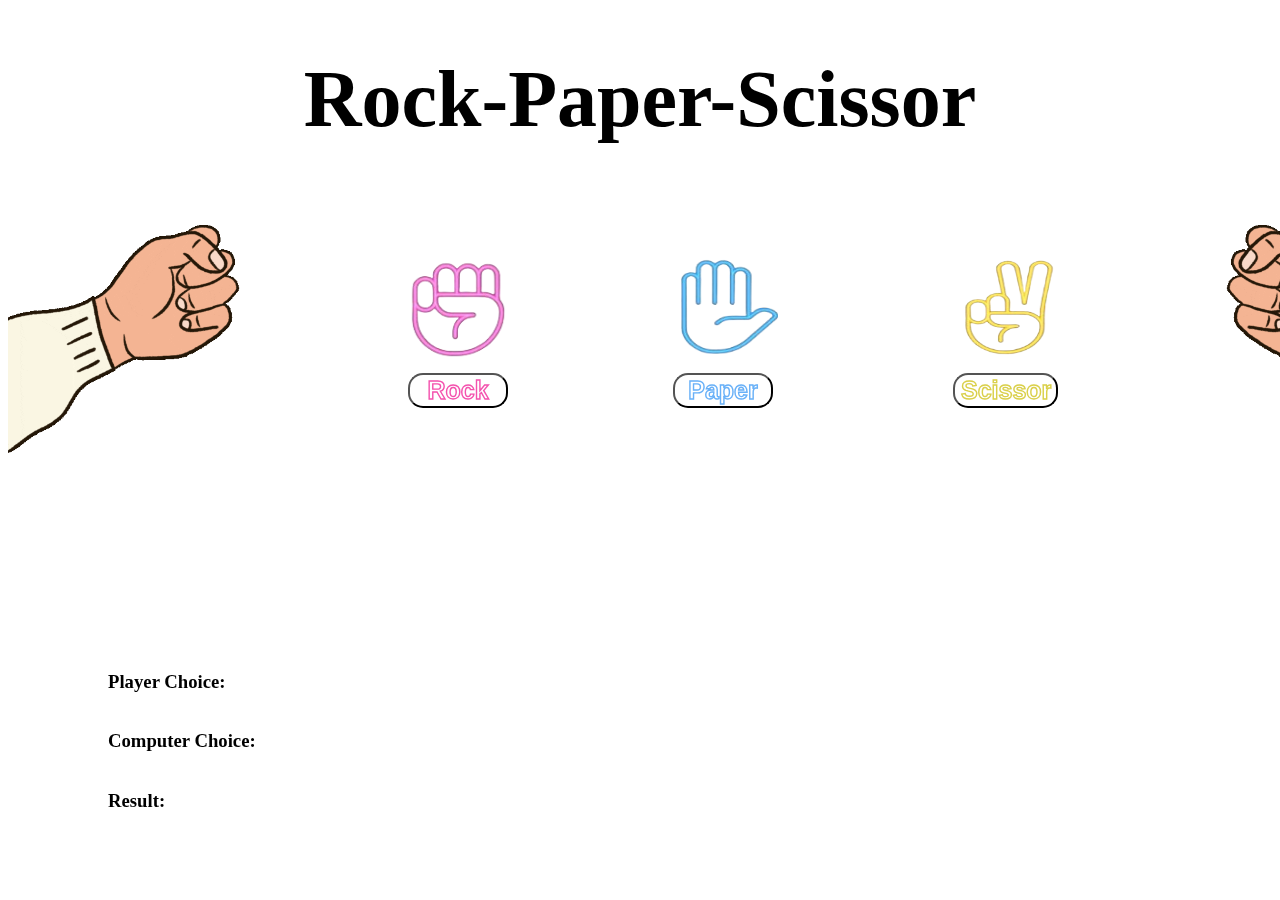
<file: Rock Paper Scissor/index.html>
<!DOCTYPE html>
<html lang="en">

<head>
    <meta charset="UTF-8">
    <meta name="viewport" content="width=device-width, initial-scale=1.0">
    <title>Rock Paper Scissor</title>
    <link rel="stylesheet" href="rockPaperScissor.css">
</head>

<body>
    <h1 id="heading">Rock-Paper-Scissor</h1>

    <div id="images">
        <div class="gif">
            <img id="gif_left" src="images/giphy.gif" alt="">
        </div>
        <div id="rockDiv">
            <img class="Img" id="rockImg" src="images/image__2_-removebg-preview-2-removebg-preview.png">

            <button id="Rock">Rock</button>
        </div>

        <div id="paperDiv">
            <img class="Img" id="paperImg" src="images/image-removebg-preview-2-removebg-preview.png">
            <button id="Paper">Paper</button>
        </div>
        <div id="scissorDiv">
            <img class="Img" id="scissorImg" src="images/image__1_-removebg-preview-2-removebg-preview.png">
            <button id="Scissor">Scissor</button>
        </div>
        <div class="gif">
            <img id="gif_right" src="images/giphy.gif" alt="">
        </div>
    </div>


    <div id="final">
        <div id="PC">
            <h3 id="player">Player Choice:
                <h3 id="playerChoice"> </h3>
            </h3>
        </div>
        <div id="CC">

            <h3 id="computer">Computer Choice:
                <h3 id="computerChoice2"> </h3>
            </h3>
        </div>
        <div id="RST">
            <h3 id="result">Result:
                <h3 id="finalResult"> </h3>
            </h3>
        </div>

    </div>


    <script src="rockPaperScissor.js"></script>
</body>

</html>
</file>
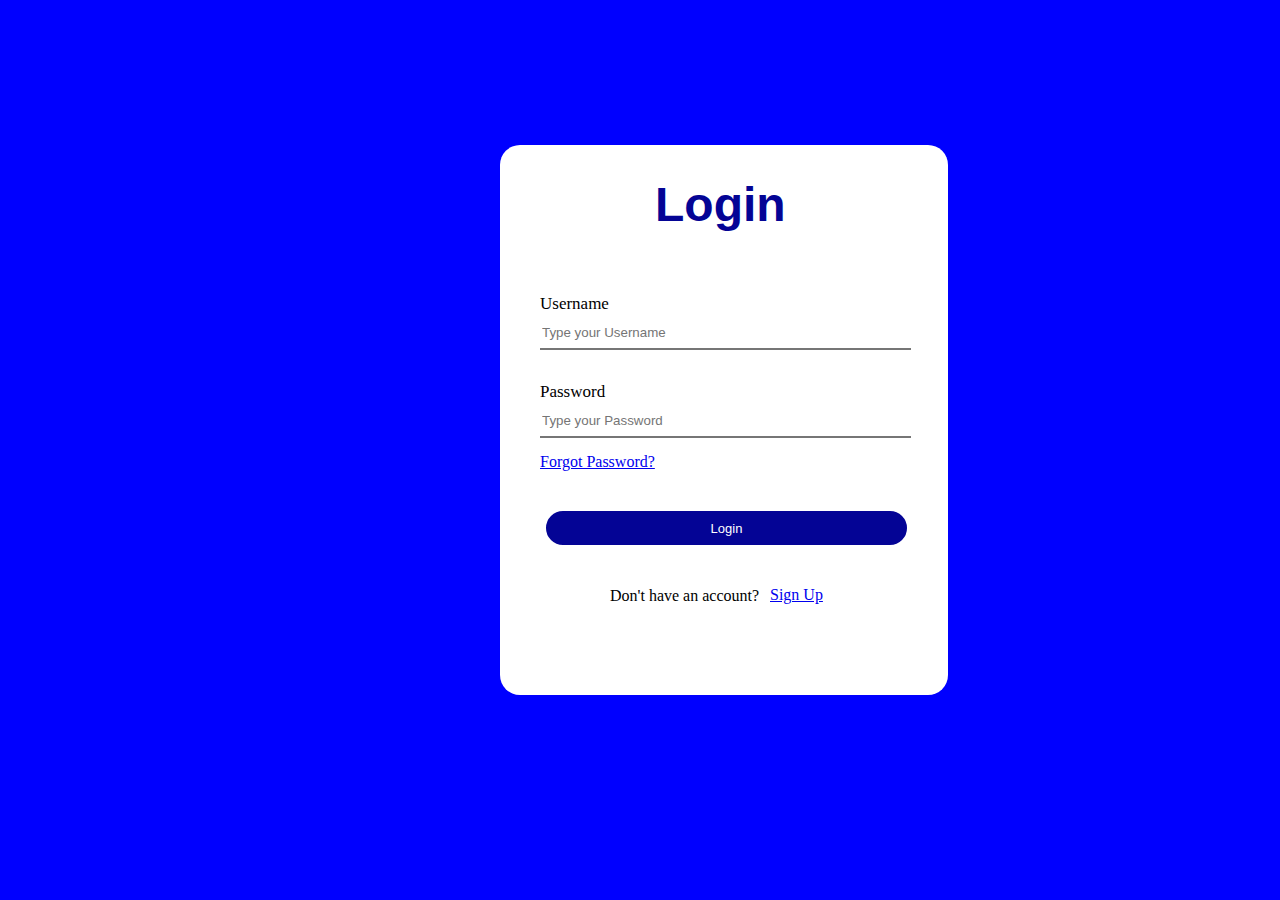
<file: introComponentWithSignupForm_HtmlCssJavascript/login.html>
<!DOCTYPE html>
<html lang="en">

<head>
    <meta charset="UTF-8">
    <meta name="viewport" content="width=, initial-scale=1.0">
    <title>Document</title>
    <link rel="stylesheet" href="login.css">
</head>

<body>
    <div id="main-window-logIn">
        <div id="heading-login">
            <h1>Login</h1>

        </div>
        <div id="details-login">
            <p id="userTxt">Username</p>


            <input type="text" id="inputUser" placeholder="Type your Username">
            <p id="passwordTxt">Password</p>
            <input type="password" id="inputPassword" placeholder="Type your Password">


        </div>
        <a id="forget" href="#">Forgot Password?</a>

        <br>
        <button id="Sign-in">Login </button>
        <div class="bottom-login">
            <p id="dont-have-account">Don't have an account?</p>
            <a href="#" id="sign-up-loginPage">Sign Up</a>



        </div>

    </div>
</body>

</html>
</file>
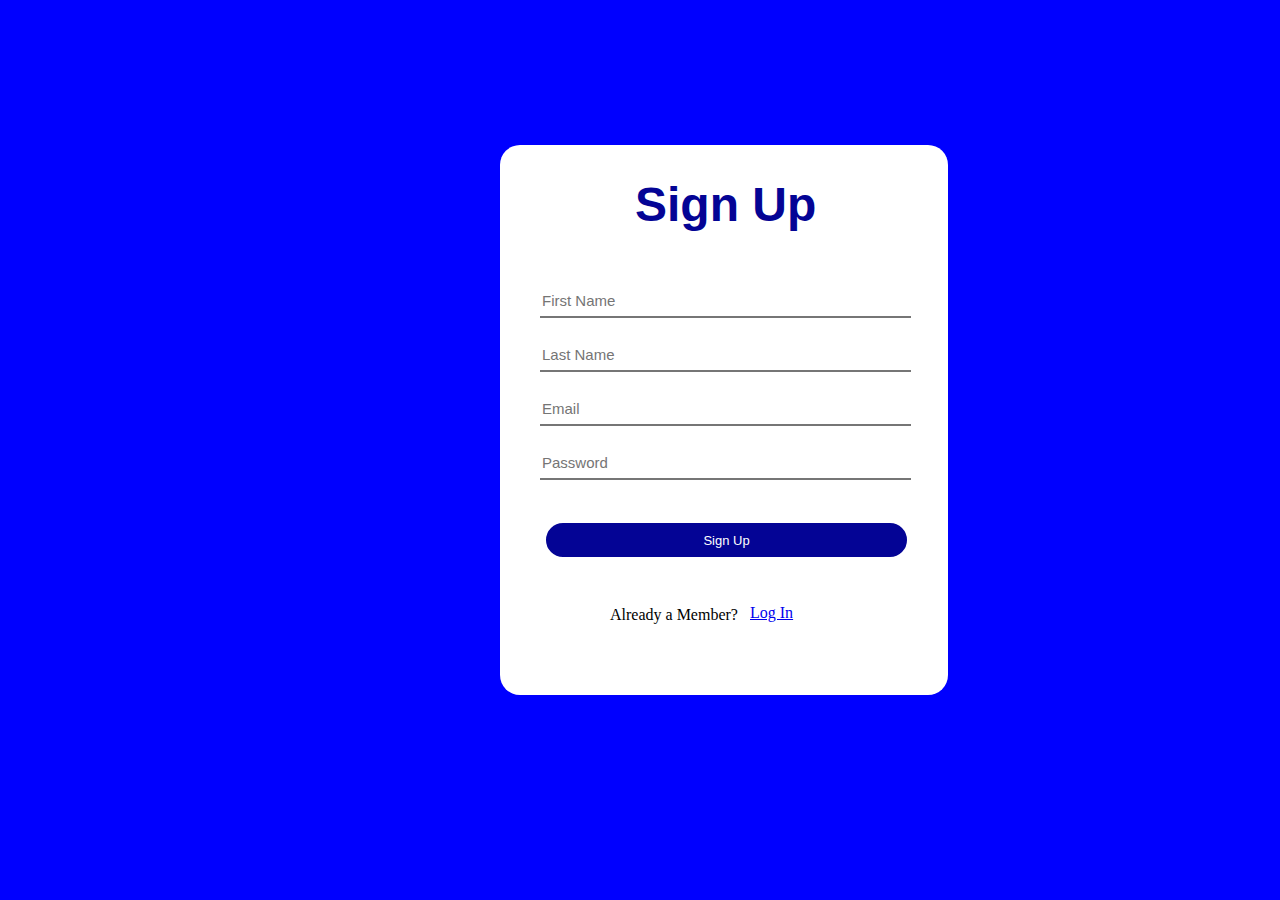
<file: introComponentWithSignupForm_HtmlCssJavascript/signup.html>
<!DOCTYPE html>
<html lang="en">

<head>
    <meta charset="UTF-8">
    <meta name="viewport" content="width=device-width, initial-scale=1.0">
    <title>Document</title>
    <link rel="stylesheet" href="signup.css">
</head>

<body>
    <div id="main-window-signUp">
        <div id="heading-signup">
            <h1>Sign Up</h1>

        </div>
        <div id="details-signup">



            <input class="details-signup2" type="text" placeholder="First Name">
            <br>

            <input class="details-signup2" type="text" placeholder="Last Name">
            <br>

            <input class="details-signup2" type="email" placeholder="Email">
            <br>

            <input class="details-signup2" type="password" placeholder="Password">


        </div>
        <button class="Sign-up">Sign Up</button>


        <div id="bottom-signup">




            <p id="Member-">Already a Member?</p>

        </div>
        <a id="member-login" href="#">Log In</a>


    </div>
</body>

</html>
</file>
<file: Rock Paper Scissor/rockPaperScissor.css>
body {
    background-color: rgb(255, 255, 255);
}

#gif_left {
    width: 300px;
    height: auto;
}

#gif_right {
    width: 300px;
    height: auto;
    align-content: end;
    transform: rotate(180deg);
    transform: scaleX(-1);
    display: flex;
    align-items: end;
    float: right;
}

#heading {
    text-align: center;
    font-size: 80px;
    vertical-align: middle;
    align-items: center;
    justify-content: center;
    flex-shrink: 0;
}

#images {
    display: flex;
    flex-direction: row;
}

#rockDiv {
    flex: 1;
    display: flex;
    flex-direction: column;
}

#paperDiv {
    flex: 1;
    display: flex;
    flex-direction: column;
}

#scissorDiv {
    flex: 1;
    display: flex;
    flex-direction: column;
}

#rockImg {
    width: 100px;
    height: 100px;
    max-width: 200px;
    max-height: 200px;
    padding-left: 100px;
    padding-right: 75px;
    padding-top: 60px;
    cursor: pointer;
    mix-blend-mode: multiply;
}

#paperImg {
    width: 100px;
    height: 100px;
    max-width: 200px;
    max-height: 200px;
    padding-left: 95px;
    padding-right: 75px;
    padding-top: 60px;
    cursor: pointer;
    mix-blend-mode: multiply;
}

#scissorImg {
    width: 100px;
    height: 100px;
    max-width: 200px;
    max-height: 200px;
    padding-left: 105px;
    padding-right: 100px;
    padding-top: 60px;
    cursor: pointer;
    mix-blend-mode: multiply;
}

#Rock {
    background-color: transparent;
    font-size: 25px;
    width: 100px;
    margin-top: 15px;
    margin-left: 100px;
    font-weight: bolder;
    border-radius: 15px;
    cursor: pointer;
    color: white;
    -webkit-text-stroke: 1.4px #f452ae;
}

#Paper {
    background-color: transparent;
    width: 100px;
    font-size: 25px;
    margin-top: 15px;
    margin-top: 15px;
    margin-left: 90px;
    font-weight: bolder;
    border-radius: 15px;
    color: white;
    cursor: pointer;
    -webkit-text-stroke: 1.4px #69b1f8;
}

#Scissor {
    background-color: transparent;
    width: 105px;
    font-size: 25px;
    margin-top: 15px;
    margin-top: 15px;
    border-radius: 15px;
    margin-left: 100px;
    font-weight: bolder;
    color: white;
    cursor: pointer;
    -webkit-text-stroke: 1.4px #dad04a;
}

#final {
    margin-top: 150px;
    margin-left: 100px;
}

#rockDiv:hover button {
    filter: drop-shadow(5px 5px 10px #f870bd);
    color: #000;
}

#rockDiv:hover {
    filter: drop-shadow(5px 5px 10px #f870bd);
}

#paperDiv:hover button {
    filter: drop-shadow(5px 5px 10px #69b1f8);
    color: #000;
}

#paperDiv:hover {
    filter: drop-shadow(5px 5px 10px #69b1f8);
}

#scissorDiv:hover button {
    filter: drop-shadow(5px 5px 10px #dad04a);
    color: #000;
}

#scissorDiv:hover {
    filter: drop-shadow(5px 5px 10px #dad04a);
}

#PC {
    display: flex;
    flex-direction: row;
}

#CC {
    display: flex;
    flex-direction: row;
}

#RST {
    display: flex;
    flex-direction: row;
}

#playerChoice {
    margin-left: 20px;
    font-weight: bolder;
}

#computerChoice2 {
    margin-left: 20px;
    font-weight: bolder;
}

#finalResult {
    margin-left: 20px;
    font-weight: bolder;
}
</file>
<file: introComponentWithSignupForm_HtmlCssJavascript/login.css>
body {
    margin: 0;
    background-color: blue;
}

#main-window-logIn {
    border-width: 3px;
    display: inline-block;
    background-color: rgb(255, 255, 255);
    position: relative;
    top: 145px;
    left: 500px;
    height: 460px;
    width: 358px;
    padding-left: 90px;
    padding-bottom: 90px;
    border-radius: 20px;
}

#heading-login {
    position: relative;
    font-size: 24px;
    color: rgb(4, 4, 149);
    font-family: 'Trebuchet MS', sans-serif;
    left: 65px;
}

#userTxt {
    font-size: 17px;
    position: relative;
    top: 30px;
    right: 50px;
}

#inputUser {
    position: relative;
    top: 15px;
    right: 50px;
    height: 30px;
    border-top: none;
    border-left: none;
    border-right: none;
    width: 367px;
}

#inputPassword {
    position: relative;
    top: 15px;
    right: 50px;
    height: 30px;
    border-top: none;
    border-left: none;
    border-right: none;
    width: 367px;
}

#passwordTxt {
    font-size: 17px;
    position: relative;
    top: 30px;
    right: 50px;
}

#forget {
    position: relative;
    top: 30px;
    right: 50px;
}

#Sign-in {
    position: relative;
    top: 67px;
    width: 367px;
    right: 47px;
    height: 40px;
    border-radius: 30px;
    background-color: rgb(4, 4, 149);
    color: white;
    border: none;
    border-style: solid;
    font-size: 13px;
    cursor: pointer;
}

#dont-have-account {
    position: relative;
    top: 90px;
    left: 20px;
}

#sign-up-loginPage {
    position: relative;
    top: 55px;
    left: 180px;
}
</file>
<file: introComponentWithSignupForm_HtmlCssJavascript/signup.css>
body {
    margin: 0;
    background-color: blue;
}

#main-window-signUp {
    border-width: 3px;
    display: inline-block;
    background-color: rgb(255, 255, 255);
    position: relative;
    top: 145px;
    left: 500px;
    height: 460px;
    width: 358px;
    padding-left: 90px;
    padding-bottom: 90px;
    border-radius: 20px;
}

#heading-signup {
    position: relative;
    font-size: 24px;
    color: rgb(4, 4, 149);
    font-family: 'Trebuchet MS', sans-serif;
    left: 45px;
}

.details-signup2 {
    position: relative;
    right: 50px;
    height: 30px;
    border-top: none;
    border-left: none;
    border-right: none;
    width: 367px;
    margin-top: 20px;
    font-size: 15px;
}

.Sign-up {
    position: relative;
    top: 40px;
    width: 367px;
    right: 47px;
    height: 40px;
    border-radius: 30px;
    background-color: rgb(4, 4, 149);
    color: white;
    border: none;
    border-style: solid;
    font-size: 13px;
    cursor: pointer;
}

#Member- {
    position: relative;
    top: 70px;
    left: 20px;
}

#member-login {
    position: relative;
    top: 34px;
    left: 160px;
}
</file>
